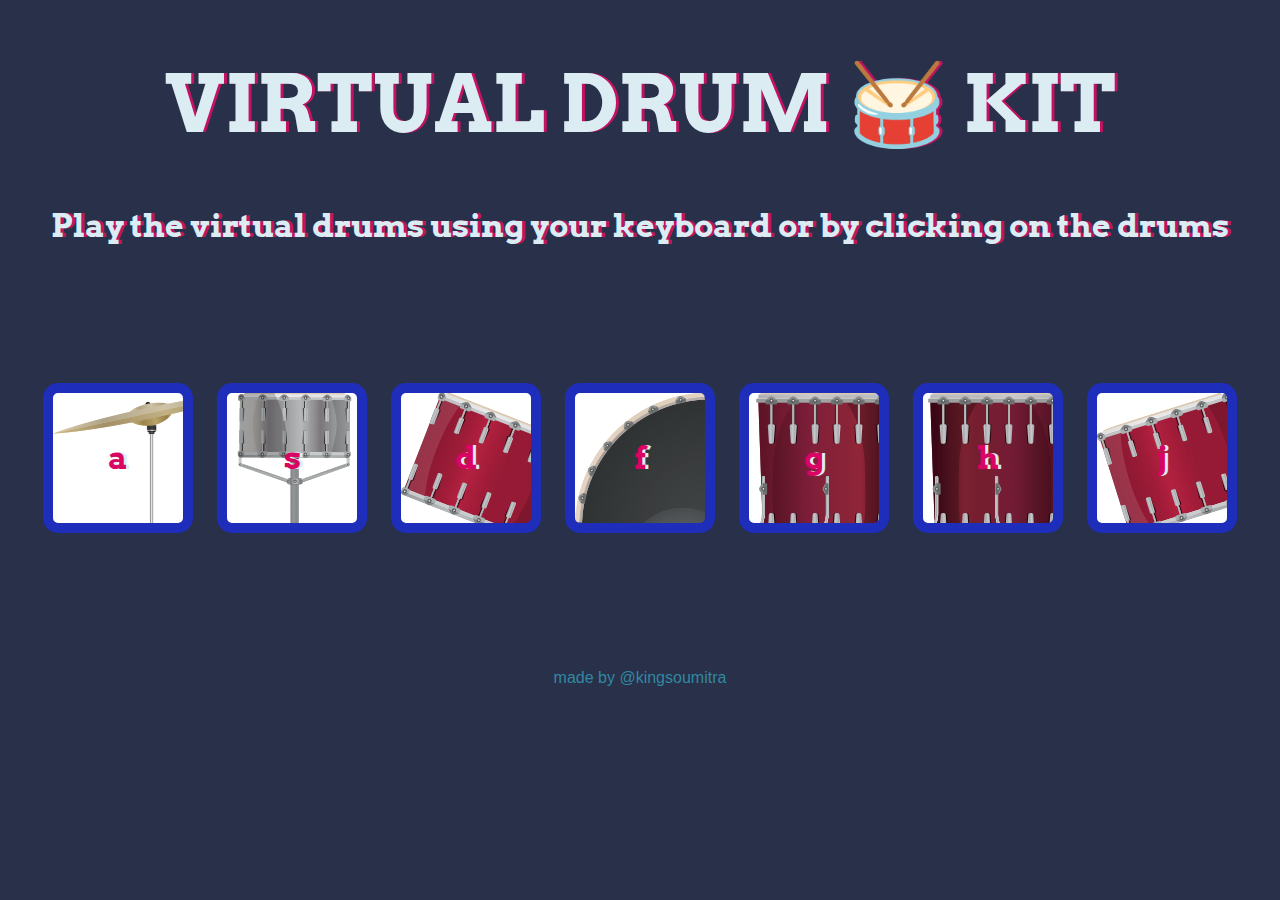
<file: index.html>
<!DOCTYPE html>
<html lang="en" dir="ltr">

<head>
  <meta charset="utf-8">
  <title>Drum Kit</title>
  <link rel="stylesheet" href="styles.css">
  <link href="https://fonts.googleapis.com/css?family=Arvo" rel="stylesheet">
</head>

<body>

  <h1 id="title">VIRTUAL DRUM 🥁 KIT</h1>
  <h3>Play the virtual drums using your keyboard or by clicking on the drums</h3>
  <div class="set">
    <button class="a drum">a</button>
    <button class="s drum">s</button>
    <button class="d drum">d</button>
    <button class="f drum">f</button>
    <button class="g drum">g</button>
    <button class="h drum">h</button>
    <button class="j drum">j</button>
  </div>

<script src="index.js" charset="utf-8"></script>
  <footer>
    made by @kingsoumitra
  </footer>
</body>

</html>
</file>
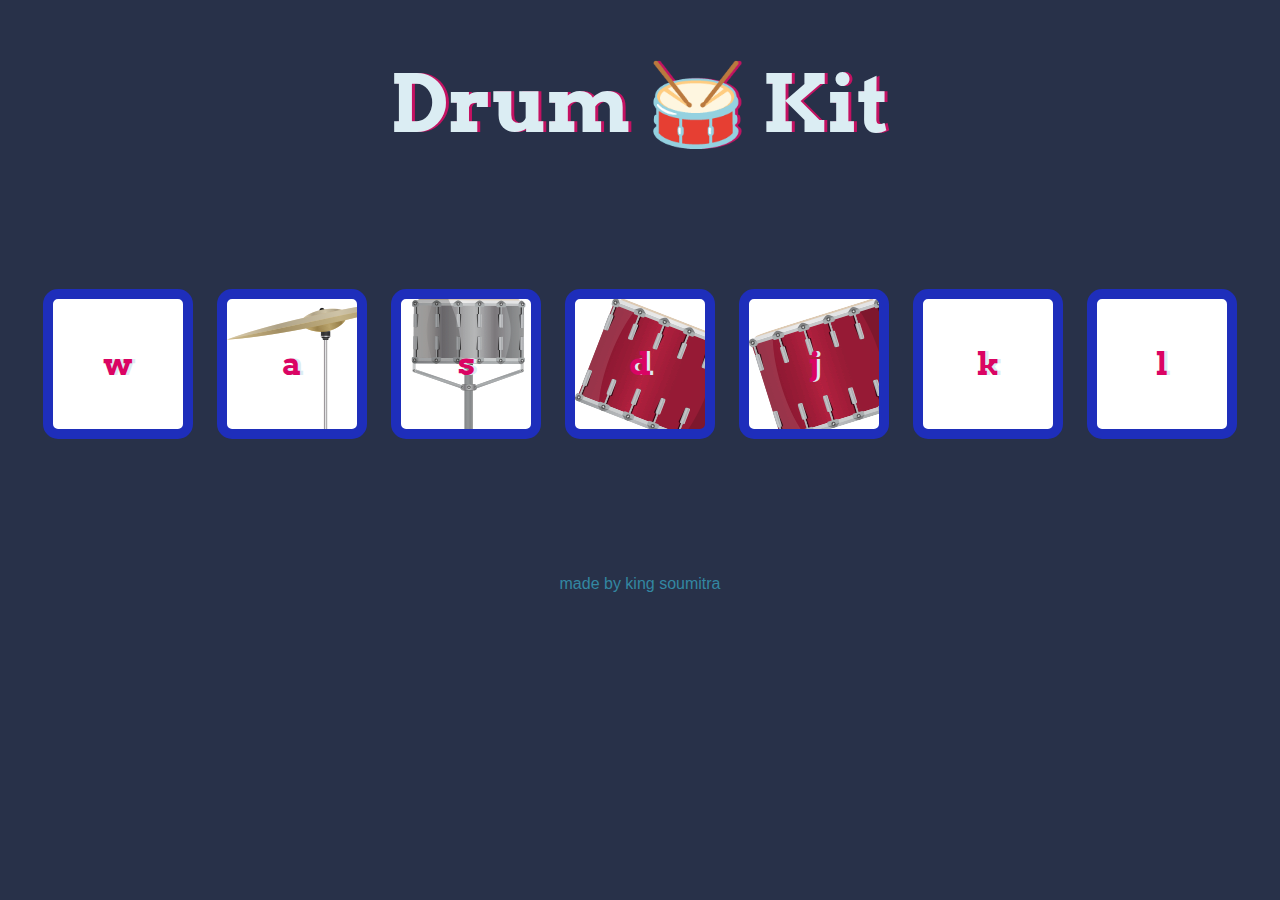
<file: index - Copy.html>
<!DOCTYPE html>
<html lang="en" dir="ltr">

<head>
  <meta charset="utf-8">
  <title>Drum Kit</title>
  <link rel="stylesheet" href="styles.css">
  <link href="https://fonts.googleapis.com/css?family=Arvo" rel="stylesheet">
</head>

<body>

  <h1 id="title">Drum 🥁 Kit</h1>
  <div class="set">
    <button class="w drum">w</button>
    <button class="a drum">a</button>
    <button class="s drum">s</button>
    <button class="d drum">d</button>
    <button class="j drum">j</button>
    <button class="k drum">k</button>
    <button class="l drum">l</button>
  </div>

<script src="index.js" charset="utf-8"></script>
  <footer>
    made by king soumitra
  </footer>
</body>

</html>
</file>
<file: styles.css>
body {
  text-align: center;
  background-color: #283149;
}

h1 {
  font-size: 5rem;
  color: #DBEDF3;
  font-family: "Arvo", cursive;
  text-shadow: 3px 0 #c41262;

}
h3 {
  font-size: 2rem;
  color: #DBEDF3;
  font-family: "Arvo", cursive;
  text-shadow: 3px 0 #c41262;

}

footer {
  color: #3387a2;
  font-family: sans-serif;
}

.f {
background-image: url("./images/kick.png");

}

.a {
background-image: url("./images/crash.png");
}

.s {
  background-image: url("./images/snare.png")
}

.d {
  background-image: url("./images/tom1.png")
}

.j {
  background-image: url("./images/tom2.png")
}

.g {
  background-image: url("./images/tom3.png")
}

.h {
  background-image: url("./images/tom4.png")
}

.set {
  margin: 10% auto;
  background-image: ;
}



.pressed {
  box-shadow: 0 3px 4px 0 #DBEDF3;
  opacity: 0.5;
}



.drum {
  outline: none;
  border: 10px solid rgb(30, 46, 187);
  font-size: 2rem;
  font-family: 'Arvo', cursive;
  line-height: 2;
  font-weight: 900;
  color: #DA0463;
  text-shadow: 3px 0 #DBEDF3;
  border-radius: 15px;
  display: inline-block;
  width: 150px;
  height: 150px;
  text-align: center;
  margin: 10px;
  background-color: white;
}
</file>
